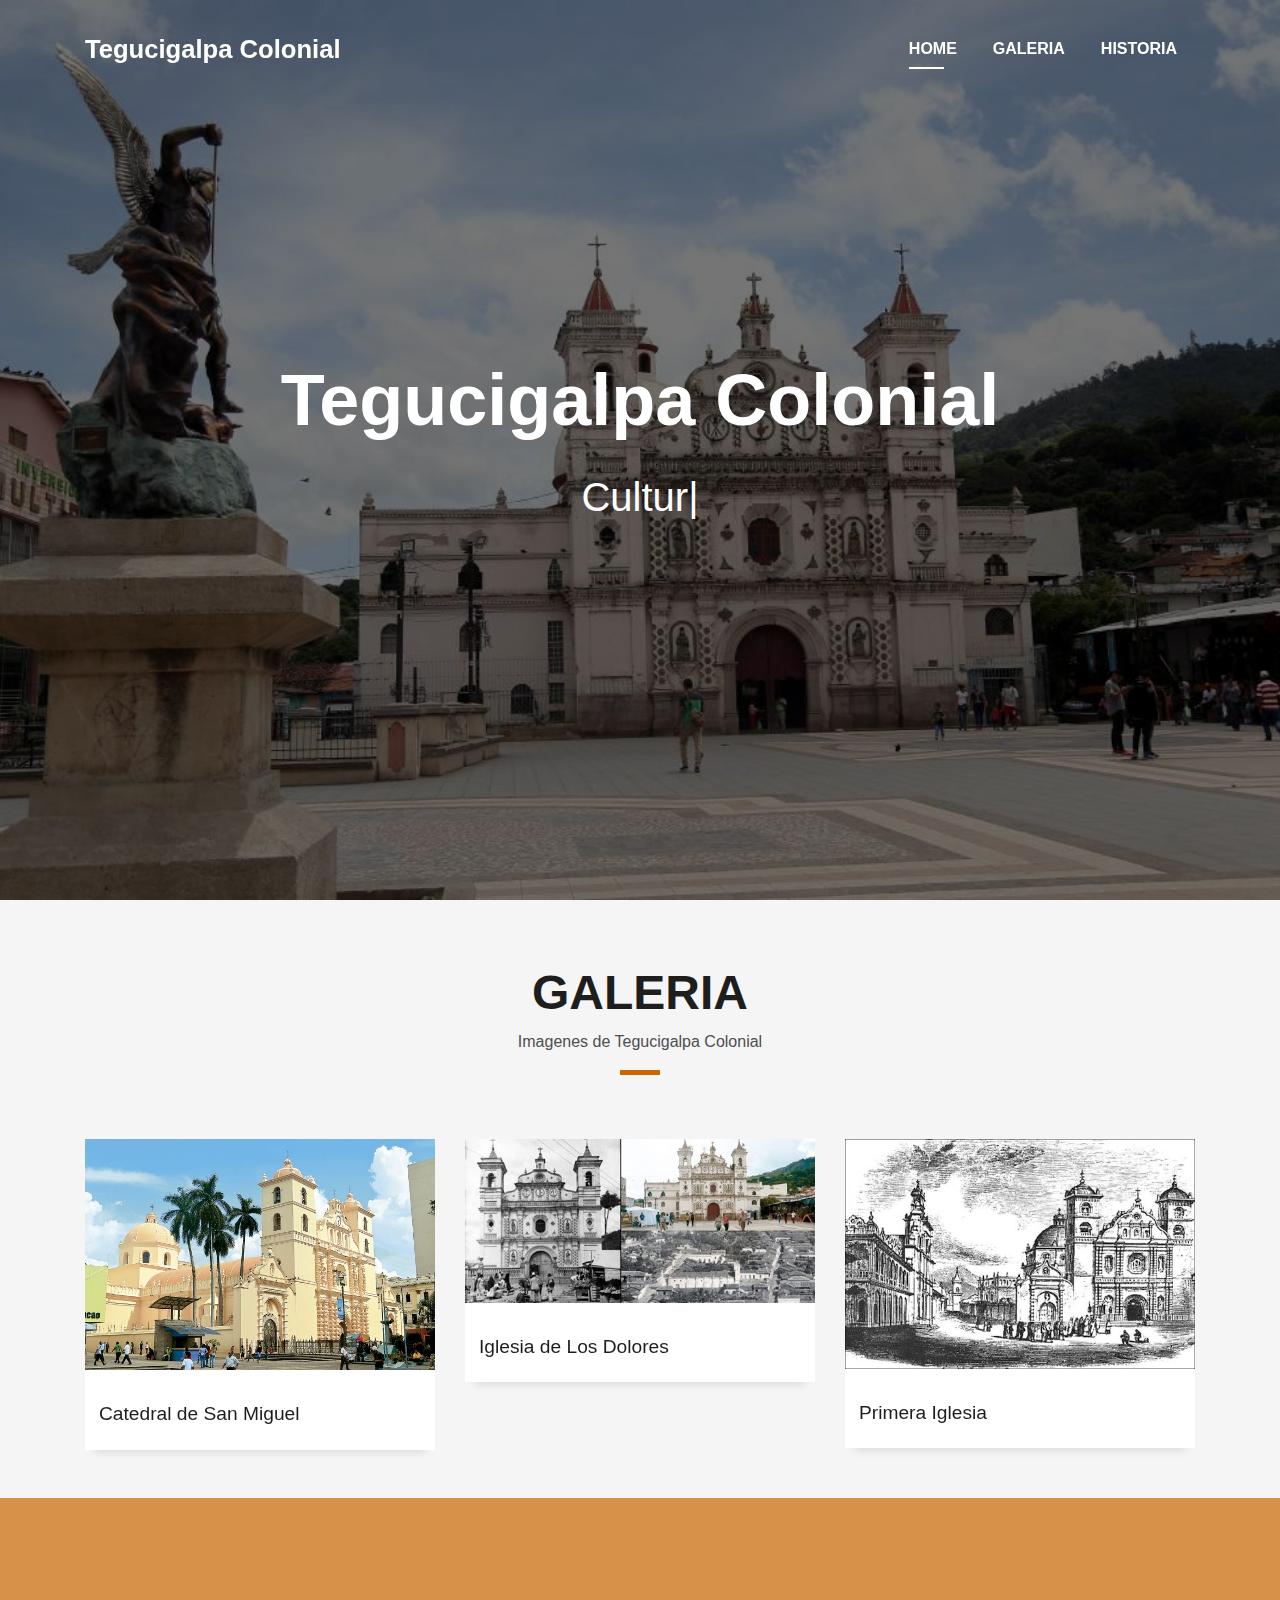
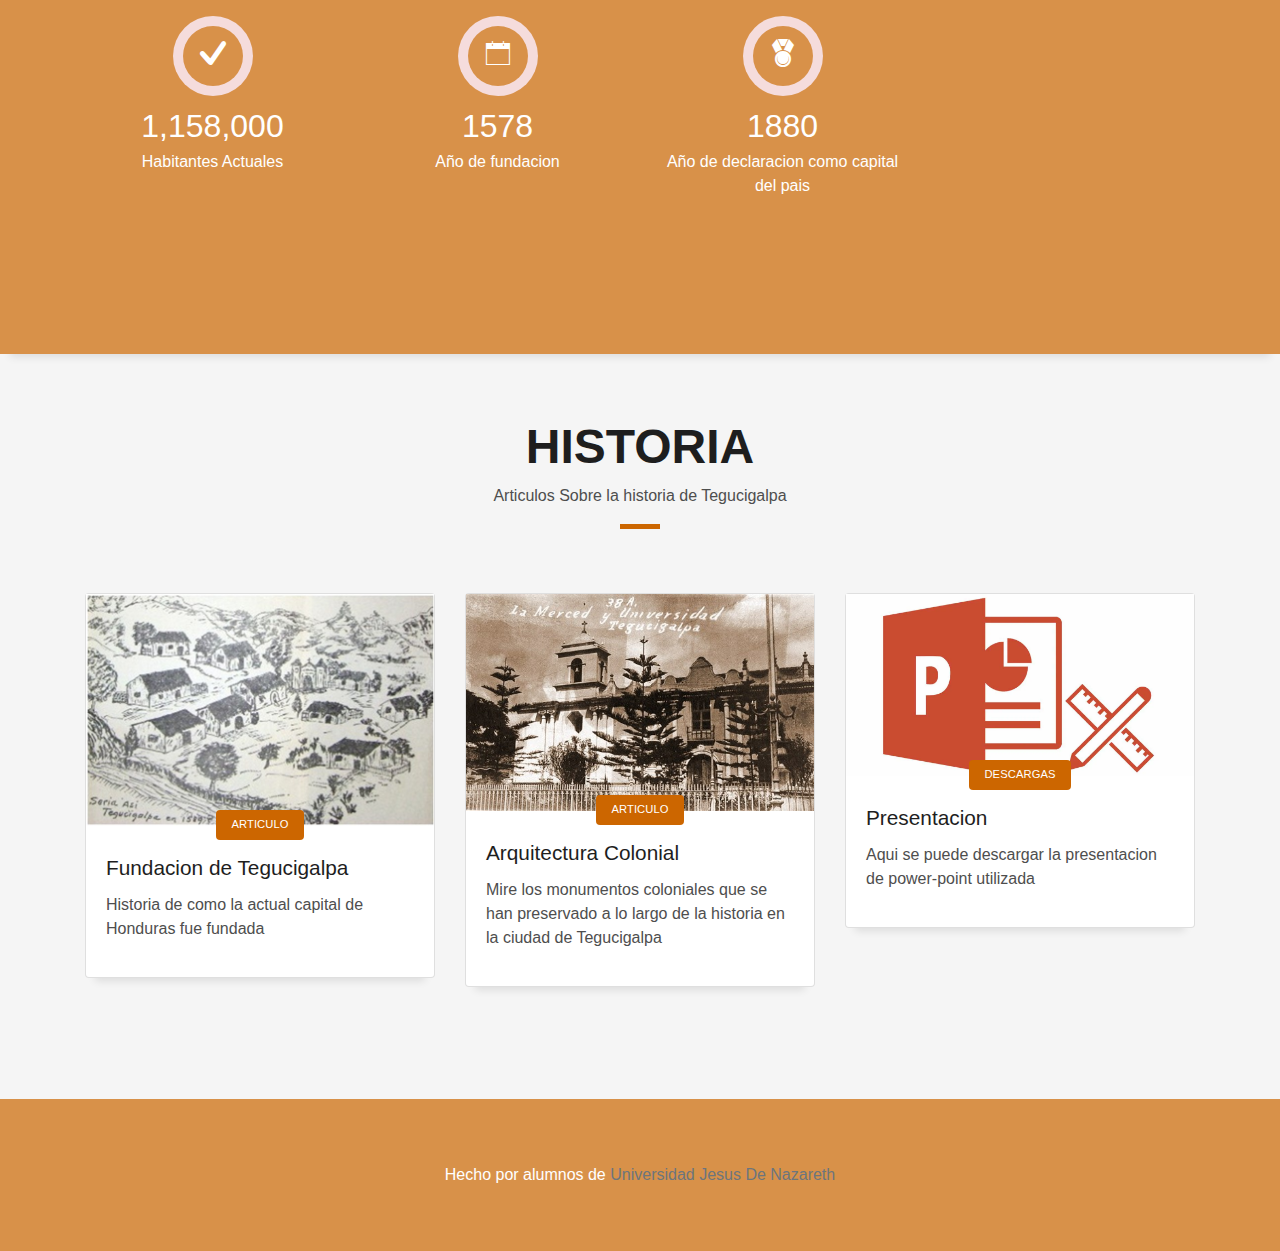
<file: index.html>
<!DOCTYPE html>
<html lang="en">
<head>
  <meta charset="utf-8">
  <title>Tegucigalpa colonial</title>
  <meta content="width=device-width, initial-scale=1.0" name="viewport">
  <meta content="" name="keywords">
  <meta content="" name="description">

  <!-- Favicons -->
  <link href="img/favicon.png" rel="icon">
  <link href="img/apple-touch-icon.png" rel="apple-touch-icon">

  <!-- Bootstrap CSS File -->
  <link href="lib/bootstrap/css/bootstrap.min.css" rel="stylesheet">

  <!-- Libraries CSS Files -->
  <link href="lib/font-awesome/css/font-awesome.min.css" rel="stylesheet">
  <link href="lib/animate/animate.min.css" rel="stylesheet">
  <link href="lib/ionicons/css/ionicons.min.css" rel="stylesheet">
  <link href="lib/owlcarousel/assets/owl.carousel.min.css" rel="stylesheet">
  <link href="lib/lightbox/css/lightbox.min.css" rel="stylesheet">

  <!-- Main Stylesheet File -->
  <link href="css/style-red.css" rel="stylesheet">

  <!-- =======================================================
    Theme Name: DevFolio
    Theme URL: https://bootstrapmade.com/devfolio-bootstrap-portfolio-html-template/
    Author: BootstrapMade.com
    License: https://bootstrapmade.com/license/
  ======================================================= -->
</head>

<body id="page-top">

  <!--/ Nav Star /-->
  <nav class="navbar navbar-b navbar-trans navbar-expand-md fixed-top" id="mainNav">
    <div class="container">
      <a class="navbar-brand js-scroll" href="#page-top">Tegucigalpa Colonial</a>
      <button class="navbar-toggler collapsed" type="button" data-toggle="collapse" data-target="#navbarDefault"
        aria-controls="navbarDefault" aria-expanded="false" aria-label="Toggle navigation">
        <span></span>
        <span></span>
        <span></span>
      </button>
      <div class="navbar-collapse collapse justify-content-end" id="navbarDefault">
        <ul class="navbar-nav">
          <li class="nav-item">
            <a class="nav-link js-scroll active" href="#home">Home</a>
          </li>
          <li class="nav-item">
            <a class="nav-link js-scroll" href="#work">Galeria</a>
          </li>
          <li class="nav-item">
            <a class="nav-link js-scroll" href="#blog">Historia</a>
          </li>
        </ul>
      </div>
    </div>
  </nav>
  <!--/ Nav End /-->

  <!--/ Intro Skew Star /-->
  <div id="home" class="intro route bg-image" style="background-image: url(img/intro-bg.jpg)">
    <div class="overlay-itro"></div>
    <div class="intro-content display-table">
      <div class="table-cell">
        <div class="container">
          <!--<p class="display-6 color-d">Hello, world!</p>-->
          <h1 class="intro-title mb-4">Tegucigalpa Colonial</h1>
          <p class="intro-subtitle"><span class="text-slider-items">Cultura, Historia, Y mas</span><strong class="text-slider"></strong></p>
          <!-- <p class="pt-3"><a class="btn btn-primary btn js-scroll px-4" href="#about" role="button">Learn More</a></p> -->
        </div>
      </div>
    </div>
  </div>
  <!--/ Intro Skew End /-->


  <!--/ Section Portfolio Star /-->
  <section id="work" class="portfolio-mf sect-pt4 route">
    <div class="container">
      <div class="row">
        <div class="col-sm-12">
          <div class="title-box text-center">
            <h3 class="title-a">
              Galeria
            </h3>
            <p class="subtitle-a">
              Imagenes de Tegucigalpa Colonial
            </p>
            <div class="line-mf"></div>
          </div>
        </div>
      </div>
      <div class="row">
       
        <div class="col-md-4">
          <div class="work-box">
            <a href="img/work-1.jpg" data-lightbox="gallery-mf">
              <div class="work-img">
                <img src="img/work-1.jpg" alt="" class="img-fluid">
              </div>
              <div class="work-content">
                <div class="row">
                  <div class="col-sm-8">
                    <h2 class="w-title">Catedral de San Miguel</h2>
                  </div>
                </div>
              </div>
            </a>
          </div>
        </div>

        <div class="col-md-4">
          <div class="work-box">
            <a href="img/work-2.jpg" data-lightbox="gallery-mf">
              <div class="work-img">
                <img src="img/work-2.jpg" alt="" class="img-fluid">
              </div>
              <div class="work-content">
                <div class="row">
                  <div class="col-sm-8">
                    <h2 class="w-title">Iglesia de Los Dolores</h2>
                  </div>
                </div>
              </div>
            </a>
          </div>
        </div>

        <div class="col-md-4">
          <div class="work-box">
            <a href="img/work-3.jpg" data-lightbox="gallery-mf">
              <div class="work-img">
                <img src="img/work-3.jpg" alt="" class="img-fluid">
              </div>
              <div class="work-content">
                <div class="row">
                  <div class="col-sm-8">
                    <h2 class="w-title">Primera Iglesia</h2>
                  </div>
                </div>
              </div>
            </a>
          </div>
        </div>
     </div>
    </div>
  </div>
  </section>
  <!--/ Section Portfolio End /-->

  <!--/ Seccion de Datos curisos /-->
  <div class="section-counter paralax-mf bg-image" style="background-image: url(img/counters-bg.jpg)">
    <div class="overlay-mf"></div>
    <div class="container">
      <div class="row">
        <div class="col-sm-3 col-lg-3">
          <div class="counter-box">
            <div class="counter-ico">
              <span class="ico-circle"><i class="ion-checkmark-round"></i></span>
            </div>
            <div class="counter-num">
              <p class="counter">1,158,000</p>
              <span class="counter-text">Habitantes Actuales</span>
            </div>
          </div>
        </div>
        <div class="col-sm-3 col-lg-3">
          <div class="counter-box pt-4 pt-md-0">
            <div class="counter-ico">
              <span class="ico-circle"><i class="ion-ios-calendar-outline"></i></span>
            </div>
            <div class="counter-num">
              <p class="counter">1578</p>
              <span class="counter-text">Año de fundacion</span>
            </div>
          </div>
        </div>
        <div class="col-sm-3 col-lg-3">
          <div class="counter-box pt-4 pt-md-0">
            <div class="counter-ico">
              <span class="ico-circle"><i class="ion-ribbon-a"></i></span>
            </div>
            <div class="counter-num">
              <p class="counter">1880</p>
              <span class="counter-text">Año de declaracion como capital del pais</span>
            </div>
          </div>
        </div>
      </div>
    </div>
  </div>

  <!--/ Section Blog Star /-->
  <section id="blog" class="blog-mf sect-pt4 route">
    <div class="container">
      <div class="row">
        <div class="col-sm-12">
          <div class="title-box text-center">
            <h3 class="title-a">
              Historia
            </h3>
            <p class="subtitle-a">
              Articulos Sobre la historia de Tegucigalpa
            </p>
            <div class="line-mf"></div>
          </div>
        </div>
      </div>
      <div class="row">

        <div class="col-md-4">
          <div class="card card-blog">
            <div class="card-img">
              <a href="blog-single.html"><img src="img/post-1.jpg" alt="" class="img-fluid"></a>
            </div>
            <div class="card-body">
              <div class="card-category-box">
                <div class="card-category">
                  <h6 class="category">Articulo</h6>
                </div>
              </div>
              <h3 class="card-title"><a href="blog-single.html">Fundacion de Tegucigalpa</a></h3>
              <p class="card-description">
                Historia de como la actual capital de Honduras fue fundada
              </p>
            </div>
          </div>
        </div>

        <div class="col-md-4">
          <div class="card card-blog">
            <div class="card-img">
              <a href="Arquitectura-Colonial.html"><img src="img/post-2.jpg" alt="" class="img-fluid"></a>
            </div>
            <div class="card-body">
              <div class="card-category-box">
                <div class="card-category">
                  <h6 class="category">Articulo</h6>
                </div>
              </div>
              <h3 class="card-title"><a href="Arquitectura-Colonial.html">Arquitectura Colonial</a></h3>
              <p class="card-description">
                Mire los monumentos coloniales que se han preservado a lo largo de la historia en la ciudad de Tegucigalpa
              </p>
            </div>
          </div>
        </div>

        <div class="col-md-4">
          <div class="card card-blog">
            <div class="card-img">
              <a href="https://mega.nz/file/vF81UArD#wcgYIcPawEMjQGCf3qYyvrpQYERQtgJYr3xW1CxfQ6E"><img src="img/post-3.jpg" alt="" class="img-fluid"></a>
            </div>
            <div class="card-body">
              <div class="card-category-box">
                <div class="card-category">
                  <h6 class="category">Descargas</h6>
                </div>
              </div>
              <h3 class="card-title"><a href="https://mega.nz/file/vF81UArD#wcgYIcPawEMjQGCf3qYyvrpQYERQtgJYr3xW1CxfQ6E">Presentacion</a></h3>
              <p class="card-description">
                Aqui se puede descargar la presentacion de power-point utilizada
              </p>
            </div>
          </div>
        </div>

      </div>
    </div>
  </section>
  <!--/ Section Blog End /-->

  <section class="paralax-mf footer-paralax bg-image sect-mt4 route" style="background-image: url(img/counters-bg.jpg)">
    <div class="overlay-mf"></div>
    <footer>
      <div class="container">
        <div class="row">
          <div class="col-sm-12">
            <div class="copyright-box">
              <div class="credits">
                <!--
                  All the links in the footer should remain intact.
                  You can delete the links only if you purchased the pro version.
                  Licensing information: https://bootstrapmade.com/license/
                  Purchase the pro version with working PHP/AJAX contact form: https://bootstrapmade.com/buy/?theme=DevFolio
                -->
                Hecho por alumnos de <a href="https://ujn.edu.hn/" class="text-secondary">Universidad Jesus De Nazareth</a>
              </div>
            </div>
          </div>
        </div>
      </div>
    </footer>
  </section>
  <!--/ Section Contact-footer End /-->

  <a href="#" class="back-to-top"><i class="fa fa-chevron-up"></i></a>
  <div id="preloader"></div>

  <!-- JavaScript Libraries -->
  <script src="lib/jquery/jquery.min.js"></script>
  <script src="lib/jquery/jquery-migrate.min.js"></script>
  <script src="lib/popper/popper.min.js"></script>
  <script src="lib/bootstrap/js/bootstrap.min.js"></script>
  <script src="lib/easing/easing.min.js"></script>
  <script src="lib/counterup/jquery.waypoints.min.js"></script>
  <script src="lib/counterup/jquery.counterup.js"></script>
  <script src="lib/owlcarousel/owl.carousel.min.js"></script>
  <script src="lib/lightbox/js/lightbox.min.js"></script>
  <script src="lib/typed/typed.min.js"></script>
  <!-- Contact Form JavaScript File -->
  <script src="contactform/contactform.js"></script>

  <!-- Template Main Javascript File -->
  <script src="js/main.js"></script>

</body>
</html>
</file>
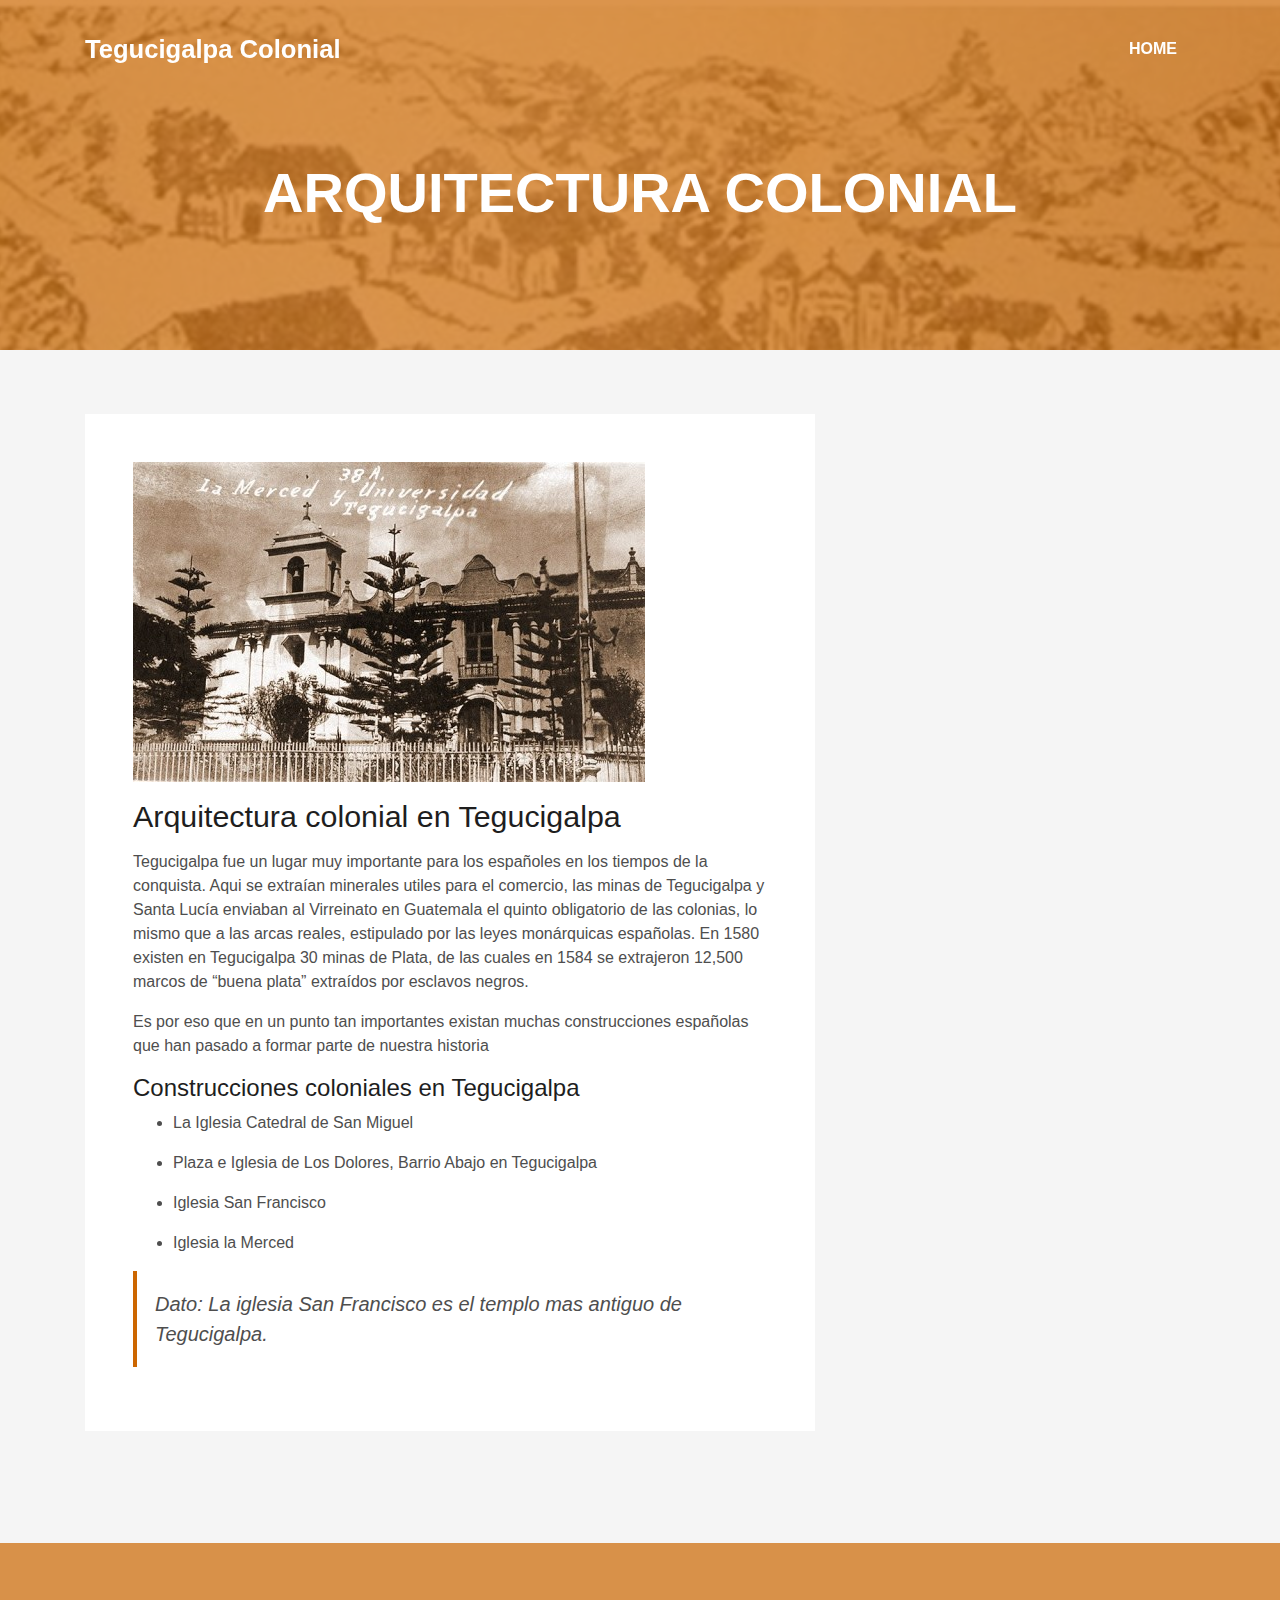
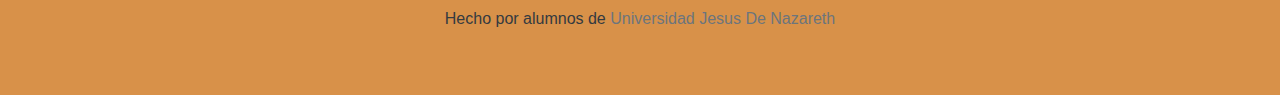
<file: Arquitectura-Colonial.html>
<!DOCTYPE html>
<html lang="en">
<head>
  <meta charset="utf-8">
  <title>Arquitectura Colonial</title>
  <meta content="width=device-width, initial-scale=1.0" name="viewport">
  <meta content="" name="keywords">
  <meta content="" name="description">

  <!-- Favicons -->
  <link href="img/favicon.png" rel="icon">
  <link href="img/apple-touch-icon.png" rel="apple-touch-icon">

  <!-- Bootstrap CSS File -->
  <link href="lib/bootstrap/css/bootstrap.min.css" rel="stylesheet">

  <!-- Libraries CSS Files -->
  <link href="lib/font-awesome/css/font-awesome.min.css" rel="stylesheet">
  <link href="lib/animate/animate.min.css" rel="stylesheet">
  <link href="lib/ionicons/css/ionicons.min.css" rel="stylesheet">
  <link href="lib/owlcarousel/assets/owl.carousel.min.css" rel="stylesheet">
  <link href="lib/lightbox/css/lightbox.min.css" rel="stylesheet">

  <!-- Main Stylesheet File -->
  <link href="css/style-red.css" rel="stylesheet">

  <!-- =======================================================
    Theme Name: DevFolio
    Theme URL: https://bootstrapmade.com/devfolio-bootstrap-portfolio-html-template/
    Author: BootstrapMade.com
    License: https://bootstrapmade.com/license/
  ======================================================= -->
</head>

<body>
  <!--/ Nav Star /-->
  <nav class="navbar navbar-b navbar-trans navbar-expand-md fixed-top" id="mainNav">
    <div class="container">
      <a class="navbar-brand js-scroll" href="#page-top">Tegucigalpa Colonial</a>
      <button class="navbar-toggler collapsed" type="button" data-toggle="collapse" data-target="#navbarDefault"
        aria-controls="navbarDefault" aria-expanded="false" aria-label="Toggle navigation">
        <span></span>
        <span></span>
        <span></span>
      </button>
      <div class="navbar-collapse collapse justify-content-end" id="navbarDefault">
        <ul class="navbar-nav">
          <li class="nav-item">
            <a class="nav-link js-scroll" href="index.html">Home</a>
          </li>
        </ul>
      </div>
    </div>
  </nav>
  <!--/ Nav End /-->

  <!--/ Intro Skew Star /-->
  <div class="intro intro-single route bg-image" style="background-image: url(img/post-1.jpg)">
    <div class="overlay-mf"></div>
    <div class="intro-content display-table">
      <div class="table-cell">
        <div class="container">
          <h2 class="intro-title mb-4">Arquitectura Colonial</h2>
        </div>
      </div>
    </div>
  </div>
  <!--/ Intro Skew End /-->

  <!--/ Section Blog-Single Star /-->
  <section class="blog-wrapper sect-pt4" id="blog">
    <div class="container">
      <div class="row">
        <div class="col-md-8">
          <div class="post-box">
            <div class="post-thumb">
              <img src="img/post-2.jpg" class="img-fluid" alt="">
            </div>
            <div class="post-meta">
              <h1 class="article-title">Arquitectura colonial en Tegucigalpa</h1>
            </div>
            <div class="article-content">
              <p>
                Tegucigalpa fue un lugar muy importante para los españoles en los tiempos de la conquista. Aqui se extraían minerales utiles para el comercio,
                las minas de Tegucigalpa y Santa Lucía enviaban al Virreinato en Guatemala el quinto obligatorio de las colonias, 
                lo mismo que a las arcas reales, estipulado por las leyes monárquicas españolas. En 
                1580 existen en Tegucigalpa 30 minas de Plata, de las cuales en 1584 se extrajeron 12,500 marcos de “buena plata” extraídos por esclavos negros.
              </p>
              <p>
                Es por eso que en un punto tan importantes existan muchas construcciones españolas que han pasado a formar parte de nuestra historia
              </p>

              <h4>Construcciones coloniales en Tegucigalpa</h4>
              
              <ul class="list-sidebar">
                <li>
                  <p>La Iglesia Catedral de San Miguel</p>
                </li>
                <li>
                  <p>Plaza e Iglesia de Los Dolores, Barrio Abajo en Tegucigalpa</p>
                </li>
                <li>
                  <p>Iglesia San Francisco</p>
                </li>
                <li>
                  <p>Iglesia la Merced</p>
                </li>
              </ul>

              <blockquote class="blockquote">
                <p class="mb-0">Dato: La iglesia San Francisco es el templo mas antiguo de Tegucigalpa.</p>
              </blockquote>
            </div>
          </div>
        
        

      </div>
    </div>
  </section>
  <!--/ Section Blog-Single End /-->

  <!--/ Section Contact-Footer Star /-->
  <section class="paralax-mf footer-paralax bg-image sect-mt4 route" style="background-image: url(img/overlay-bg.jpg)">
    <div class="overlay-mf"></div>
    <footer>
      <div class="container">
        <div class="row">
          <div class="col-sm-12">
            <div class="copyright-box">
              <div class="credits text-dark">
                <!--
                  All the links in the footer should remain intact.
                  You can delete the links only if you purchased the pro version.
                  Licensing information: https://bootstrapmade.com/license/
                  Purchase the pro version with working PHP/AJAX contact form: https://bootstrapmade.com/buy/?theme=DevFolio
                -->
                Hecho por alumnos de <a href="https://ujn.edu.hn/" class="text-secondary">Universidad Jesus De Nazareth</a>
              </div>
            </div>
          </div>
        </div>
      </div>
    </footer>
  </section>
  <!--/ Section Contact-footer End /-->

  <a href="#" class="back-to-top"><i class="fa fa-chevron-up"></i></a>
  <div id="preloader"></div>

  <!-- JavaScript Libraries -->
  <script src="lib/jquery/jquery.min.js"></script>
  <script src="lib/jquery/jquery-migrate.min.js"></script>
  <script src="lib/popper/popper.min.js"></script>
  <script src="lib/bootstrap/js/bootstrap.min.js"></script>
  <script src="lib/easing/easing.min.js"></script>
  <script src="lib/counterup/jquery.waypoints.min.js"></script>
  <script src="lib/counterup/jquery.counterup.js"></script>
  <script src="lib/owlcarousel/owl.carousel.min.js"></script>
  <script src="lib/lightbox/js/lightbox.min.js"></script>
  <script src="lib/typed/typed.min.js"></script>
  <!-- Contact Form JavaScript File -->
  <script src="contactform/contactform.js"></script>

  <!-- Template Main Javascript File -->
  <script src="js/main.js"></script>

</body>
</html>
</file>
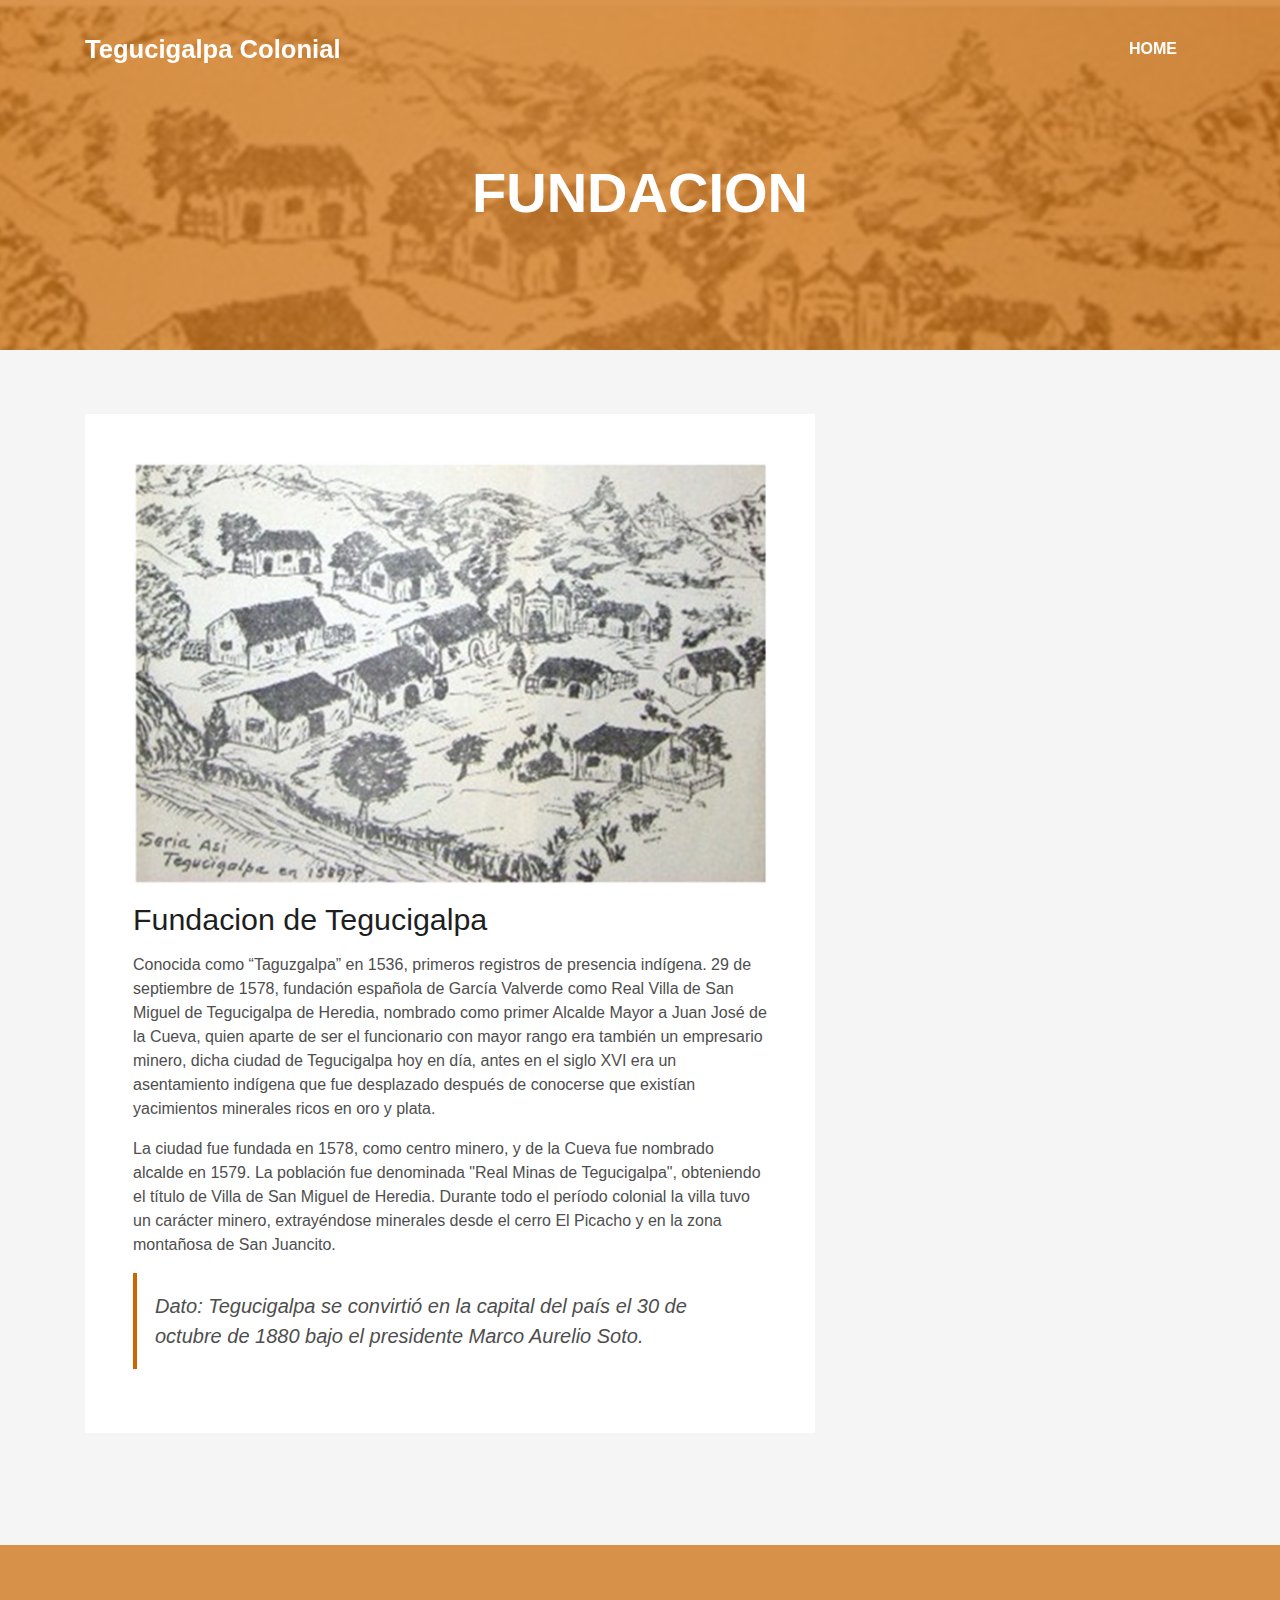
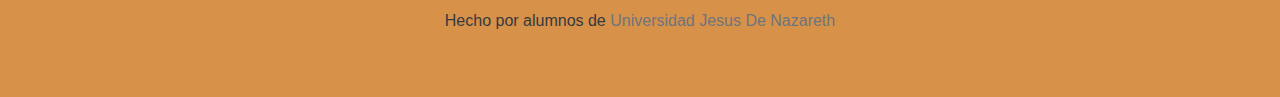
<file: blog-single.html>
<!DOCTYPE html>
<html lang="en">
<head>
  <meta charset="utf-8">
  <title>Fundacion de Tegucigalpa</title>
  <meta content="width=device-width, initial-scale=1.0" name="viewport">
  <meta content="" name="keywords">
  <meta content="" name="description">

  <!-- Favicons -->
  <link href="img/favicon.png" rel="icon">
  <link href="img/apple-touch-icon.png" rel="apple-touch-icon">

  <!-- Bootstrap CSS File -->
  <link href="lib/bootstrap/css/bootstrap.min.css" rel="stylesheet">

  <!-- Libraries CSS Files -->
  <link href="lib/font-awesome/css/font-awesome.min.css" rel="stylesheet">
  <link href="lib/animate/animate.min.css" rel="stylesheet">
  <link href="lib/ionicons/css/ionicons.min.css" rel="stylesheet">
  <link href="lib/owlcarousel/assets/owl.carousel.min.css" rel="stylesheet">
  <link href="lib/lightbox/css/lightbox.min.css" rel="stylesheet">

  <!-- Main Stylesheet File -->
  <link href="css/style-red.css" rel="stylesheet">

  <!-- =======================================================
    Theme Name: DevFolio
    Theme URL: https://bootstrapmade.com/devfolio-bootstrap-portfolio-html-template/
    Author: BootstrapMade.com
    License: https://bootstrapmade.com/license/
  ======================================================= -->
</head>

<body>
  <!--/ Nav Star /-->
  <nav class="navbar navbar-b navbar-trans navbar-expand-md fixed-top" id="mainNav">
    <div class="container">
      <a class="navbar-brand js-scroll" href="#page-top">Tegucigalpa Colonial</a>
      <button class="navbar-toggler collapsed" type="button" data-toggle="collapse" data-target="#navbarDefault"
        aria-controls="navbarDefault" aria-expanded="false" aria-label="Toggle navigation">
        <span></span>
        <span></span>
        <span></span>
      </button>
      <div class="navbar-collapse collapse justify-content-end" id="navbarDefault">
        <ul class="navbar-nav">
          <li class="nav-item">
            <a class="nav-link js-scroll" href="index.html">Home</a>
          </li>
        </ul>
      </div>
    </div>
  </nav>
  <!--/ Nav End /-->

  <!--/ Intro Skew Star /-->
  <div class="intro intro-single route bg-image" style="background-image: url(img/post-1.jpg)">
    <div class="overlay-mf"></div>
    <div class="intro-content display-table">
      <div class="table-cell">
        <div class="container">
          <h2 class="intro-title mb-4">Fundacion</h2>
        </div>
      </div>
    </div>
  </div>
  <!--/ Intro Skew End /-->

  <!--/ Section Blog-Single Star /-->
  <section class="blog-wrapper sect-pt4" id="blog">
    <div class="container">
      <div class="row">
        <div class="col-md-8">
          <div class="post-box">
            <div class="post-thumb">
              <img src="img/post-1.jpg" class="img-fluid" alt="">
            </div>
            <div class="post-meta">
              <h1 class="article-title">Fundacion de Tegucigalpa</h1>
            </div>
            <div class="article-content">
              <p>
                Conocida como “Taguzgalpa” en 1536, primeros registros de presencia indígena. 29 de septiembre de 1578, fundación española de García Valverde como Real Villa de 
                San Miguel de Tegucigalpa de Heredia, nombrado como primer Alcalde Mayor a Juan José de la Cueva, quien aparte de 
                ser el funcionario con mayor rango era también un empresario minero, dicha ciudad de Tegucigalpa hoy en día, antes en el 
                siglo XVI era un asentamiento indígena que fue desplazado después de conocerse que existían yacimientos minerales ricos en oro y plata.
              </p>
              <p>
                La ciudad fue fundada en 1578, como centro minero, y de la Cueva fue nombrado alcalde en 1579. La población fue denominada "Real Minas de Tegucigalpa", obteniendo el título de Villa de San Miguel de Heredia.
                Durante todo el período colonial la villa tuvo un carácter minero, extrayéndose minerales desde el cerro El Picacho y en la zona montañosa de San Juancito.
              </p>
              <blockquote class="blockquote">
                <p class="mb-0">Dato: Tegucigalpa se convirtió en la capital del país el 30 de octubre de 1880 bajo el presidente Marco Aurelio Soto.</p>
              </blockquote>
            </div>
          </div>

      </div>
    </div>
  </section>
  <!--/ Section Blog-Single End /-->

  <!--/ Section Contact-Footer Star /-->
  <section class="paralax-mf footer-paralax bg-image sect-mt4 route" style="background-image: url(img/overlay-bg.jpg)">
    <div class="overlay-mf"></div>
    <footer>
      <div class="container">
        <div class="row">
          <div class="col-sm-12">
            <div class="copyright-box">
              <div class="credits text-dark">
                <!--
                  All the links in the footer should remain intact.
                  You can delete the links only if you purchased the pro version.
                  Licensing information: https://bootstrapmade.com/license/
                  Purchase the pro version with working PHP/AJAX contact form: https://bootstrapmade.com/buy/?theme=DevFolio
                -->
                Hecho por alumnos de <a href="https://ujn.edu.hn/" class="text-secondary">Universidad Jesus De Nazareth</a>
              </div>
            </div>
          </div>
        </div>
      </div>
    </footer>
  </section>
  <!--/ Section Contact-footer End /-->

  <a href="#" class="back-to-top"><i class="fa fa-chevron-up"></i></a>
  <div id="preloader"></div>

  <!-- JavaScript Libraries -->
  <script src="lib/jquery/jquery.min.js"></script>
  <script src="lib/jquery/jquery-migrate.min.js"></script>
  <script src="lib/popper/popper.min.js"></script>
  <script src="lib/bootstrap/js/bootstrap.min.js"></script>
  <script src="lib/easing/easing.min.js"></script>
  <script src="lib/counterup/jquery.waypoints.min.js"></script>
  <script src="lib/counterup/jquery.counterup.js"></script>
  <script src="lib/owlcarousel/owl.carousel.min.js"></script>
  <script src="lib/lightbox/js/lightbox.min.js"></script>
  <script src="lib/typed/typed.min.js"></script>
  <!-- Contact Form JavaScript File -->
  <script src="contactform/contactform.js"></script>

  <!-- Template Main Javascript File -->
  <script src="js/main.js"></script>

</body>
</html>
</file>
<file: css/style-red.css>
/*
  Theme Name: DevFolio
  Theme URL: https://bootstrapmade.com/devfolio-bootstrap-portfolio-html-template/
  Author: BootstrapMade.com
  License: https://bootstrapmade.com/license/
*/

/*======================================
//--//-->   STYLES GENERALES
======================================*/

body {
  background-color: #f5f5f5;
  color: #4e4e4e;
}

h1,
h2,
h3,
h4,
h5,
h6 {
  color: #1e1e1e;
}

a {
  color: #1e1e1e;
  transition: all 0.5s ease-in-out;
}

a:hover {
  color: #cc6600;
  text-decoration: none;
  transition: all 0.5s ease-in-out;
}

.p-r {
  position: relative;
}

.color-a {
  color: #cc6600;
}

.color-d {
  color: #f5f5f5;
}

.color-text-a {
  color: #4e4e4e;
}

.box-shadow,
.paralax-mf,
.service-box,
.work-box,
.card-blog {
  box-shadow: 0 13px 8px -10px rgba(0, 0, 0, 0.1);
}

.box-shadow-a,
.button:hover {
  box-shadow: 0 0 0 4px #f5dcdc;
}

.display-5 {
  font-size: 2.5rem;
  font-weight: 300;
  line-height: 1.1;
}

.display-6 {
  font-size: 2rem;
  font-weight: 300;
  line-height: 1.1;
}

.avatar {
  width: 32px;
  height: 32px;
  margin-right: 4px;
  overflow: hidden;
}

.bg-image {
  background-repeat: no-repeat;
  background-attachment: fixed;
  background-size: cover;
  background-position: center center;
}

.overlay-mf {
  background-color: #cc6600;
}

.overlay-mf {
  position: absolute;
  top: 0;
  left: 0px;
  padding: 0;
  height: 100%;
  width: 100%;
  opacity: .7;
}

.paralax-mf {
  position: relative;
  padding: 8rem 0;
}

.display-table {
  width: 100%;
  height: 100%;
  display: table;
}

.table-cell {
  display: table-cell;
  vertical-align: middle;
}

/*--/ Sections /--*/

.sect-4 {
  padding: 4rem 0;
}

.sect-pt4 {
  padding-top: 4rem;
}

.sect-mt4 {
  margin-top: 4rem;
}

/*--/ Title s /--*/

.title-s {
  font-weight: 600;
  color: #1e1e1e;
  font-size: 1.1rem;
}

/*--/ Title A /--*/

.title-box {
  margin-bottom: 4rem;
}

.title-a {
  font-size: 3rem;
  font-weight: bold;
  text-transform: uppercase;
}

.subtitle-a {
  color: #4e4e4e;
}

.line-mf {
  width: 40px;
  height: 5px;
  background-color: #cc6600;
  margin: 0 auto;
}

/*--/ Title Left /--*/

.title-box-2 {
  margin-bottom: 3rem;
}

.title-left {
  font-size: 2rem;
  position: relative;
}

.title-left:before {
  content: '';
  position: absolute;
  height: 3px;
  background-color: #cc6600;
  width: 100px;
  bottom: -12px;
}

/*------/ Box /------*/

.box-pl2 {
  padding-left: 2rem;
}

.box-shadow-full {
  padding: 3rem 1.25rem;
  position: relative;
  background-color: #fff;
  margin-bottom: 3rem;
  z-index: 2;
  box-shadow: 0 1px 1px 0 rgba(0, 0, 0, 0.06), 0 2px 5px 0 rgba(0, 0, 0, 0.2);
}

/*------/ Socials /------*/

.socials {
  padding: 1.5rem 0;
}

.socials ul li {
  display: inline-block;
}

.socials .ico-circle {
  height: 40px;
  width: 40px;
  font-size: 1.7rem;
  border-radius: 50%;
  line-height: 1.4;
  margin: 0 15px 0 0;
  box-shadow: 0 0 0 3px #cc6600;
  transition: all 500ms ease;
}

.socials .ico-circle:hover {
  background-color: #cc6600;
  color: #fff;
  box-shadow: 0 0 0 3px #f5dcdc;
  transition: all 500ms ease;
}

/*------/ Ul resect /------*/

.ul-resect,
.socials ul,
.list-ico,
.blog-wrapper .post-meta ul,
.box-comments .list-comments,
.widget-sidebar .list-sidebar,
.widget-tags ul {
  list-style: none;
  padding-left: 0;
  margin-bottom: 0;
}

.list-ico {
  line-height: 2;
}

.list-ico span {
  color: #cc6600;
  margin-right: 10px;
}

/*------/ Ico Circle /------*/

.ico-circle {
  height: 100px;
  width: 100px;
  font-size: 2rem;
  border-radius: 50%;
  line-height: 1.55;
  margin: 0 auto;
  text-align: center;
  box-shadow: 0 0 0 10px #cc6600;
  display: block;
}

/*------/ Owl Carousel /------*/

.owl-theme .owl-dots {
  text-align: center;
  margin-top: 18px;
}

.owl-theme .owl-dots .owl-dot {
  display: inline-block;
}

.owl-theme .owl-dots .owl-dot span {
  width: 18px;
  height: 7px;
  margin: 5px 5px;
  background: #f5dcdc;
  border: 0px solid #f5dcdc;
  display: block;
  transition: all 0.6s ease-in-out;
  cursor: pointer;
}

.owl-theme .owl-dots .owl-dot:hover span {
  background-color: #f5dcdc;
}

.owl-theme .owl-dots .owl-dot.active span {
  background-color: #1B1B1B;
  width: 25px;
}

/*--/ Scrolltop s /--*/

.scrolltop-mf {
  position: relative;
  display: none;
}

.scrolltop-mf span {
  z-index: 999;
  position: fixed;
  width: 42px;
  height: 42px;
  background-color: #cc6600;
  opacity: .7;
  font-size: 1.6rem;
  line-height: 1.5;
  text-align: center;
  color: #fff;
  top: auto;
  left: auto;
  right: 30px;
  bottom: 50px;
  cursor: pointer;
  border-radius: 50%;
}

/* Back to top button */

.back-to-top {
  position: fixed;
  display: none;
  background: #cc6600;
  color: #fff;
  width: 44px;
  height: 44px;
  text-align: center;
  line-height: 1;
  font-size: 16px;
  border-radius: 50%;
  right: 15px;
  bottom: 15px;
  transition: background 0.5s;
  z-index: 11;
}

.back-to-top i {
  padding-top: 12px;
  color: #fff;
}

/* Prelaoder */

#preloader {
  position: fixed;
  top: 0;
  left: 0;
  right: 0;
  bottom: 0;
  z-index: 9999;
  overflow: hidden;
  background: #fff;
}

#preloader:before {
  content: "";
  position: fixed;
  top: calc(50% - 30px);
  left: calc(50% - 30px);
  border: 6px solid #f2f2f2;
  border-top: 6px solid #cc6600;
  border-radius: 50%;
  width: 60px;
  height: 60px;
  -webkit-animation: animate-preloader 1s linear infinite;
  animation: animate-preloader 1s linear infinite;
}

@-webkit-keyframes animate-preloader {
  0% {
    -webkit-transform: rotate(0deg);
    transform: rotate(0deg);
  }

  100% {
    -webkit-transform: rotate(360deg);
    transform: rotate(360deg);
  }
}

@keyframes animate-preloader {
  0% {
    -webkit-transform: rotate(0deg);
    transform: rotate(0deg);
  }

  100% {
    -webkit-transform: rotate(360deg);
    transform: rotate(360deg);
  }
}

/*======================================
//--//-->   NAVBAR
======================================*/

.navbar-b {
  transition: all .5s ease-in-out;
  background-color: transparent;
  padding-top: 1.563rem;
  padding-bottom: 1.563rem;
}

.navbar-b.navbar-reduce {
  box-shadow: 0px 6px 9px 0px rgba(0, 0, 0, 0.06);
}

.navbar-b.navbar-trans .nav-item,
.navbar-b.navbar-reduce .nav-item {
  position: relative;
  padding-right: 10px;
  padding-left: 0;
}

.navbar-b.navbar-trans .nav-link,
.navbar-b.navbar-reduce .nav-link {
  color: #fff;
  text-transform: uppercase;
  font-weight: 600;
}

.navbar-b.navbar-trans .nav-link:before,
.navbar-b.navbar-reduce .nav-link:before {
  content: '';
  position: absolute;
  margin-left: 0px;
  width: 0%;
  bottom: 0;
  left: 0;
  height: 2px;
  transition: all 500ms ease;
}

.navbar-b.navbar-trans .nav-link:hover,
.navbar-b.navbar-reduce .nav-link:hover {
  color: #1B1B1B;
}

.navbar-b.navbar-trans .nav-link:hover:before,
.navbar-b.navbar-reduce .nav-link:hover:before {
  width: 35px;
}

.navbar-b.navbar-trans .show > .nav-link:before,
.navbar-b.navbar-trans .active > .nav-link:before,
.navbar-b.navbar-trans .nav-link.show:before,
.navbar-b.navbar-trans .nav-link.active:before,
.navbar-b.navbar-reduce .show > .nav-link:before,
.navbar-b.navbar-reduce .active > .nav-link:before,
.navbar-b.navbar-reduce .nav-link.show:before,
.navbar-b.navbar-reduce .nav-link.active:before {
  width: 35px;
}

.navbar-b.navbar-trans .nav-link:before {
  background-color: #fff;
}

.navbar-b.navbar-trans .nav-link:hover {
  color: #fff;
}

.navbar-b.navbar-trans .show > .nav-link,
.navbar-b.navbar-trans .active > .nav-link,
.navbar-b.navbar-trans .nav-link.show,
.navbar-b.navbar-trans .nav-link.active {
  color: #fff;
}

.navbar-b.navbar-reduce {
  transition: all .5s ease-in-out;
  background-color: #fff;
  padding-top: 15px;
  padding-bottom: 15px;
}

.navbar-b.navbar-reduce .nav-link {
  color: #cc6600;
}

.navbar-b.navbar-reduce .nav-link:before {
  background-color: #cc6600;
}

.navbar-b.navbar-reduce .nav-link:hover {
  color: #cc6600;
}

.navbar-b.navbar-reduce .show > .nav-link,
.navbar-b.navbar-reduce .active > .nav-link,
.navbar-b.navbar-reduce .nav-link.show,
.navbar-b.navbar-reduce .nav-link.active {
  color: #cc6600;
}

.navbar-b.navbar-reduce .navbar-brand {
  color: #cc6600;
}

.navbar-b.navbar-reduce .navbar-toggler span {
  background-color: #1B1B1B;
}

.navbar-b .navbar-brand {
  color: #fff;
  font-size: 1.6rem;
  font-weight: 600;
}

.navbar-b .navbar-nav .dropdown-item.show .dropdown-menu,
.navbar-b .dropdown.show .dropdown-menu,
.navbar-b .dropdown-btn.show .dropdown-menu {
  -webkit-transform: translate3d(0px, 0px, 0px);
  transform: translate3d(0px, 0px, 0px);
  visibility: visible !important;
}

.navbar-b .dropdown-menu {
  margin: 1.12rem 0 0;
  border-radius: 0;
}

.navbar-b .dropdown-menu .dropdown-item {
  padding: .7rem 1.7rem;
  transition: all 500ms ease;
}

.navbar-b .dropdown-menu .dropdown-item:hover {
  background-color: #cc6600;
  color: #fff;
  transition: all 500ms ease;
}

.navbar-b .dropdown-menu .dropdown-item.active {
  background-color: #cc6600;
}

/*--/ Hamburger Navbar /--*/

.navbar-toggler {
  position: relative;
}

.navbar-toggler:focus,
.navbar-toggler:active {
  outline: 0;
}

.navbar-toggler span {
  display: block;
  background-color: #fff;
  height: 3px;
  width: 25px;
  margin-top: 4px;
  margin-bottom: 4px;
  -webkit-transform: rotate(0deg);
  transform: rotate(0deg);
  left: 0;
  opacity: 1;
}

.navbar-toggler span:nth-child(1),
.navbar-toggler span:nth-child(3) {
  transition: -webkit-transform .35s ease-in-out;
  transition: transform .35s ease-in-out;
  transition: transform .35s ease-in-out, -webkit-transform .35s ease-in-out;
}

.navbar-toggler:not(.collapsed) span:nth-child(1) {
  position: absolute;
  left: 12px;
  top: 10px;
  -webkit-transform: rotate(135deg);
  transform: rotate(135deg);
  opacity: 0.9;
}

.navbar-toggler:not(.collapsed) span:nth-child(2) {
  height: 12px;
  visibility: hidden;
  background-color: transparent;
}

.navbar-toggler:not(.collapsed) span:nth-child(3) {
  position: absolute;
  left: 12px;
  top: 10px;
  -webkit-transform: rotate(-135deg);
  transform: rotate(-135deg);
  opacity: 0.9;
}

/*======================================
//--//-->   INTRO
======================================*/

.intro {
  height: 100vh;
  position: relative;
  color: #fff;
}

.intro .intro-content {
  text-align: center;
  position: absolute;
}

.intro .overlay-itro {
  background-color: rgba(0, 0, 0, 0.6);
  position: absolute;
  top: 0;
  left: 0px;
  padding: 0;
  height: 100%;
  width: 100%;
  opacity: .9;
}

.intro .intro-title {
  color: #fff;
  font-weight: 600;
  font-size: 3rem;
}

.intro .intro-subtitle {
  font-size: 1.5rem;
  font-weight: 300;
}

.intro .text-slider-items {
  display: none;
}

.intro-single {
  height: 350px;
}

.intro-single .intro-content {
  margin-top: 30px;
}

.intro-single .intro-title {
  text-transform: uppercase;
  font-size: 3rem;
}

.intro-single .breadcrumb {
  background-color: transparent;
  color: #cc6600;
}

.intro-single .breadcrumb .breadcrumb-item:before {
  color: #f5dcdc;
}

.intro-single .breadcrumb .breadcrumb-item.active {
  color: #f5dcdc;
}

.intro-single .breadcrumb a {
  color: #fff;
}

/*======================================
//--//-->   ABOUT
======================================*/

.about-mf .box-shadow-full {
  padding-top: 4rem;
  padding-bottom: 4rem;
}

.about-mf .about-img {
  margin-bottom: 2rem;
}

.about-mf .about-img img {
  margin-left: 10px;
}

.skill-mf span {
  color: #4e4e4e;
}

.skill-mf .progress {
  background-color: #f5dcdc;
  margin: .5rem 0 1.2rem 0;
  border-radius: 0;
  height: .7rem;
}

.skill-mf .progress .progress-bar {
  height: .7rem;
  background-color: #cc6600;
}

/*======================================
//--//-->   SERVICES
======================================*/

.service-box {
  background-color: #fff;
  padding: 2.5rem 1.3rem;
  border-radius: 1rem;
  margin-bottom: 3rem;
}

.service-box:hover .ico-circle {
  transition: all 500ms ease;
  color: #fff;
  background-color: #cc6600;
  box-shadow: 0 0 0 10px #f5dcdc;
}

.service-box .service-ico {
  margin-bottom: 1rem;
  color: #1e1e1e;
}

.service-box .ico-circle {
  transition: all 500ms ease;
  font-size: 4rem;
}

.service-box .s-title {
  font-size: 1.4rem;
  text-transform: uppercase;
  text-align: center;
  padding: .4rem 0;
}

.service-box .s-description {
  color: #4e4e4e;
}

/*======================================
//--//-->   COUNTER
======================================*/

.counter-box {
  color: #fff;
  text-align: center;
}

.counter-ico {
  margin-bottom: 1rem;
}

.counter-ico .ico-circle {
  height: 60px;
  width: 60px;
  line-height: 1.8;
  box-shadow: 0 0 0 10px #f5dcdc;
}

.counter-num .counter {
  font-size: 2rem;
  margin-bottom: 0;
}

/*======================================
//--//-->   PORTFOLIO
======================================*/

.work-box {
  margin-bottom: 3rem;
  -webkit-backface-visibility: hidden;
  backface-visibility: hidden;
  background-color: #fff;
}

.work-box:hover img {
  -webkit-transform: scale(1.3);
  transform: scale(1.3);
}

.work-img {
  display: block;
  overflow: hidden;
}

.work-img img {
  transition: all 1s;
}

.work-content {
  padding: 2rem 3% 1rem 4%;
}

.work-content .w-more {
  color: #4e4e4e;
  font-size: .8rem;
}

.work-content .w-more .w-ctegory {
  color: #cc6600;
}

.work-content .w-like {
  font-size: 2.5rem;
  color: #cc6600;
  float: right;
}

.work-content .w-like a {
  color: #cc6600;
}

.work-content .w-like .num-like {
  font-size: .7rem;
}

.w-title {
  font-size: 1.2rem;
}

/*======================================
//--//-->   TESTIMONIALS
======================================*/

.testimonials .owl-carousel .owl-item img {
  width: auto;
}

.testimonial-box {
  color: #fff;
  text-align: center;
}

.testimonial-box .author-test {
  margin-top: 1rem;
}

.testimonial-box .author-test img {
  margin: 0 auto;
}

.testimonial-box .author {
  color: #fff;
  text-transform: uppercase;
  font-weight: 600;
  margin: 1rem 0;
  display: block;
  font-size: 1.4rem;
}

.testimonial-box .comit {
  font-size: 2rem;
  color: #cc6600;
  background-color: #fff;
  width: 52px;
  height: 52px;
  display: block;
  margin: 0 auto;
  border-radius: 50%;
  line-height: 1.6;
}

/*======================================
//--//-->   BLOG
======================================*/

.card-blog .card-body {
  position: relative;
}

.card-blog .card-category-box {
  position: absolute;
  text-align: center;
  top: -16px;
  left: 15px;
  right: 15px;
  line-height: 25px;
  overflow: hidden;
}

.card-blog .card-category {
  display: inline-block;
  color: #fff;
  padding: 0 15px 5px;
  overflow: hidden;
  background-color: #cc6600;
  border-radius: 4px;
}

.card-blog .card-category .category {
  color: #fff;
  display: inline-block;
  text-transform: uppercase;
  font-size: .7rem;
  letter-spacing: .1px;
  margin-bottom: 0;
}

.card-blog .card-title {
  font-size: 1.3rem;
  margin-top: .6rem;
}

.card-blog .card-description {
  color: #4e4e4e;
}

.card-blog .post-author {
  display: inline-block;
}

.card-blog .post-date {
  color: #4e4e4e;
  display: inline-block;
  float: right;
}

/*======================================
//--//-->   BLOG-SINGLE
======================================*/

.post-box,
.form-comments,
.box-comments,
.widget-sidebar {
  padding: 2rem;
  background-color: #fff;
  margin-bottom: 3rem;
}

.blog-wrapper .article-title {
  font-size: 1.5rem;
}

.blog-wrapper .post-meta {
  margin: 1rem 0;
}

.blog-wrapper .post-meta ul {
  border-left: 4px solid #cc6600;
  margin-top: 1rem;
}

.blog-wrapper .post-meta ul li {
  display: inline-block;
  margin-left: 15px;
}

.blog-wrapper .post-meta ul a {
  color: #cc6600;
}

.blog-wrapper .post-meta ul span {
  color: #1e1e1e;
}

.blog-wrapper .blockquote {
  border-left: 4px solid #cc6600;
  padding: 18px;
  font-style: italic;
}

/*------/ Comments /------*/

.box-comments .list-comments li {
  padding-bottom: 40px;
}

.box-comments .list-comments .comment-avatar {
  display: table-cell;
  vertical-align: top;
}

.box-comments .list-comments .comment-avatar img {
  width: 80px;
  height: 80px;
}

.box-comments .list-comments .comment-author {
  font-size: 1.3rem;
}

.box-comments .list-comments .comment-details {
  display: table-cell;
  vertical-align: top;
  padding-left: 25px;
}

.box-comments .list-comments a {
  color: #cc6600;
}

.box-comments .list-comments span {
  color: #1e1e1e;
  font-style: italic;
}

.box-comments .comment-children {
  margin-left: 40px;
}

/*------/ Sidebar /------*/

.widget-sidebar .sidebar-title {
  font-size: 1.6rem;
  font-weight: 600;
  border-left: 5px solid #cc6600;
  padding-left: 15px;
  text-transform: uppercase;
  margin-bottom: 1.5rem;
}

.widget-sidebar .list-sidebar li {
  position: relative;
  padding: 6px 0 6px 24px;
}

.widget-sidebar .list-sidebar li:before {
  position: absolute;
  content: "";
  width: 10px;
  height: 1px;
  left: 0;
  background-color: #cc6600;
  top: 20px;
}

.sidebar-search input {
  background-color: #fff;
  border-radius: 0;
  transition: all 0.5s ease-in-out;
}

.sidebar-search .btn-search {
  background-color: #cc6600;
  border-color: #cc6600;
  border-radius: 0;
  padding-left: 20px;
  padding-right: 20px;
}

.widget-tags ul li {
  display: inline-block;
  background-color: #cc6600;
  padding: .2rem .6rem;
  margin-bottom: .5rem;
  border-radius: 15px;
}

.widget-tags ul li a {
  color: #fff;
}

/*======================================
//--//-->   CONTACT
======================================*/

.footer-paralax {
  padding: 4rem 0 0 0;
}

.contact-mf {
  margin-top: 4rem;
}

/*======================================
//--//-->   FOOTER
======================================*/

footer {
  text-align: center;
  color: #fff;
  padding-bottom: 4rem;
}

footer .copyright {
  margin-bottom: .3rem;
}

footer .credits {
  margin-bottom: 0;
}

footer .credits a {
  color: #fff;
}

/*======================================
//--//-->   CONtaCT FORM
======================================*/

#sendmessage {
  color: #cc6600;
  border: 1px solid #cc6600;
  display: none;
  text-align: center;
  padding: 15px;
  font-weight: 600;
  margin-bottom: 15px;
}

#errormessage {
  color: red;
  display: none;
  border: 1px solid red;
  text-align: center;
  padding: 15px;
  font-weight: 600;
  margin-bottom: 15px;
}

#sendmessage.show,
#errormessage.show,
.show {
  display: block;
}

.validation {
  color: red;
  display: none;
  margin: 0 0 20px;
  font-weight: 400;
  font-size: 13px;
}

/*======================================
//--//-->   BUTTON
======================================*/

.button {
  display: inline-block;
  padding: .3rem .6rem;
  text-align: center;
  vertical-align: middle;
  -webkit-user-select: none;
  -moz-user-select: none;
  -ms-user-select: none;
  user-select: none;
  font-size: 1rem;
  border-radius: .3rem;
  border: 1px solid transparent;
  transition: all 500ms ease;
  cursor: pointer;
}

.button:focus {
  outline: 0;
}

.button:hover {
  background-color: #9c0d0d;
  color: #fff;
  transition: all 500ms ease;
}

.button-a {
  background-color: #cc6600;
  color: #fff;
  border-color: #f5dcdc;
}

.button-big {
  padding: .9rem 2.3rem;
  font-size: 1.2rem;
}

.button-rouded {
  border-radius: 5rem;
}

.btn-lg {
  padding: .5rem 1rem;
  font-size: 1.25rem;
  line-height: 1.5;
  border-radius: .3rem;
}

@media (min-width: 577px) {
  .counter-box {
    margin-bottom: 1.8rem;
  }
}

@media (min-width: 767px) {
  .about-mf .box-pl2 {
    margin-top: 3rem;
    padding-left: 0rem;
  }

  .card-blog {
    margin-bottom: 3rem;
  }

  .contact-mf .box-pl2 {
    margin-top: 3rem;
    padding-left: 0rem;
  }
}

@media (min-width: 768px) {
  .box-shadow-full {
    padding: 3rem;
  }

  .navbar-b.navbar-trans .nav-item,
  .navbar-b.navbar-reduce .nav-item {
    padding-left: 10px;
  }

  .navbar-b.navbar-trans .nav-link:before,
  .navbar-b.navbar-reduce .nav-link:before {
    margin-left: 18px;
  }

  .intro .intro-title {
    font-size: 4.5rem;
  }

  .intro .intro-subtitle {
    font-size: 2.5rem;
  }

  .intro-single .intro-title {
    font-size: 3.5rem;
  }

  .testimonial-box .description {
    padding: 0 5rem;
  }

  .post-box,
  .form-comments,
  .box-comments,
  .widget-sidebar {
    padding: 3rem;
  }

  .blog-wrapper .article-title {
    font-size: 1.9rem;
  }

  .box-comments .list-comments .comment-author {
    font-size: 1.5rem;
  }
}

@media (min-width: 992px) {
  .testimonial-box .description {
    padding: 0 8rem;
  }
}

@media (min-width: 1200px) {
  .testimonial-box .description {
    padding: 0 13rem;
  }
}

@media (max-width: 768px) {
  .back-to-top {
    bottom: 15px;
  }
}
</file>
